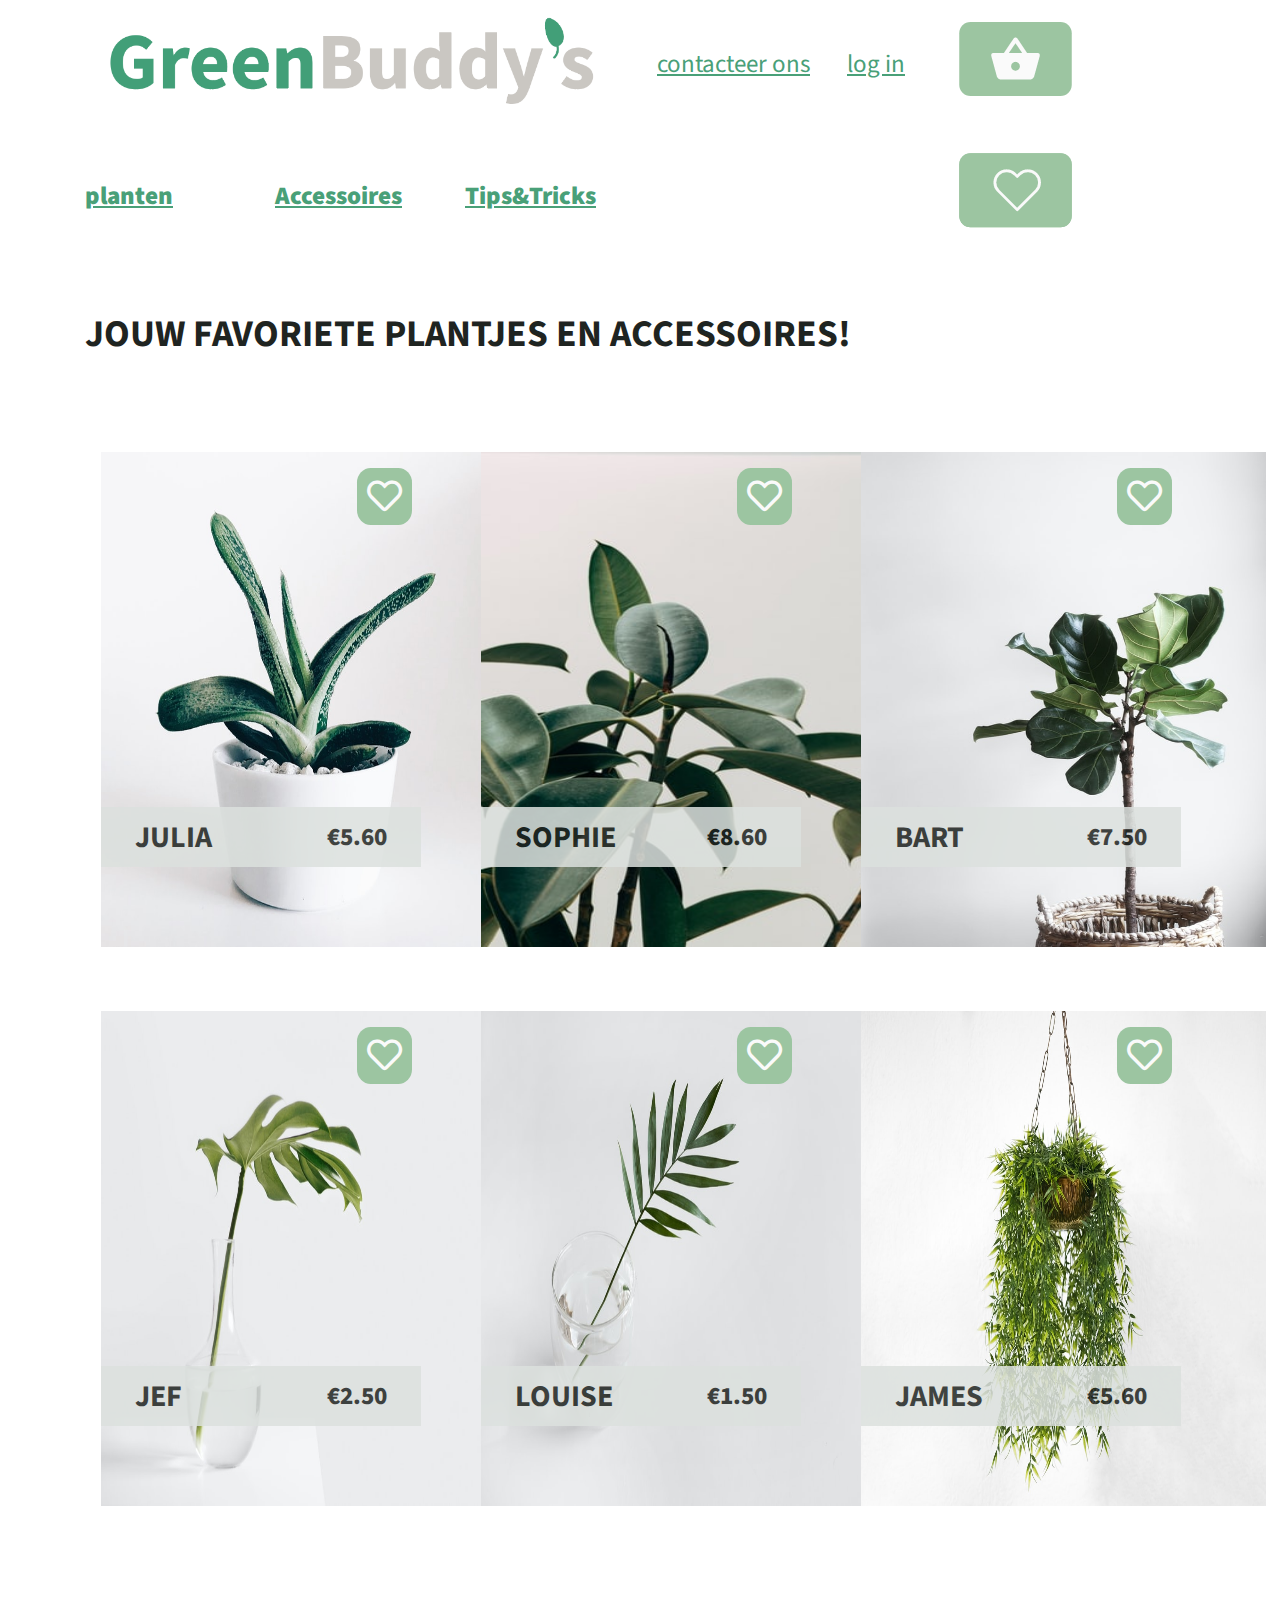
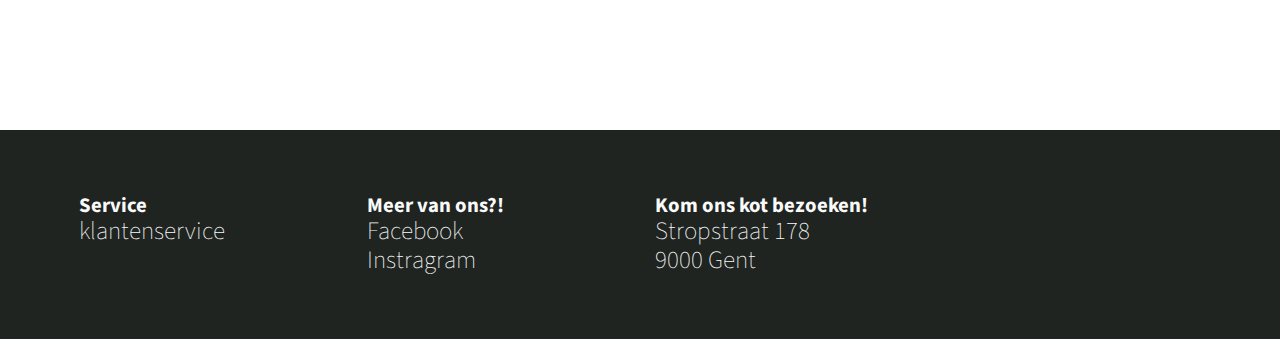
<file: assignments/assignment3/website/favo.html>
<!DOCTYPE html>
<html lang="nl">
<head>
    <meta charset="UTF-8">
    <meta name="viewport" content="width=device-width, initial-scale=1.0">
    <meta http-equiv="X-UA-Compatible" content="ie=edge">
    <link rel="stylesheet" href="https://use.fontawesome.com/releases/v5.5.0/css/all.css">
    <link rel="stylesheet" href="./css/style.css">
    <title>[BEERNAERT FEMKE] | [AVDa] | Opdracht 3</title>
</head>

<body>
    <header>
        <div class="container">
            <div class="row align-items-start">
                <div class="col-12 col-md-12 col-lg-6">
                    <a href="home.html">
                        <img class='logo' src="./pictures/logo.PNG" alt="my logo">
                    </a>
                    <div class="col-4 col-md-0">
                        <a  class="navigatie" href="menu.html">
                            <img src="./pictures/hamburger.PNG" alt="navigatie">
                        </a>
                    </div>
                </div>
                <div class="col-4 col-lg-2">
                   <a class="kleinnavi" href="#">
                       contacteer ons
                   </a> 
                </div>
                <div class="col-4 col-lg-1">
                    <a class="kleinnavi" href="#">
                        log in
                    </a>
                </div>
                <div class="col-4 col-lg-3">
                    <a href="#">
                        <img class='buttonheader' src="./pictures/winkelmand.PNG" alt="winkelmandje">
                    </a>
                </div>
            </div>
           <div class="row align-items-center">
                <div class="col-3 col-lg-2">
                    <a class="grootnavi" href="planten.html">
                        planten
                    </a>
                </div>
                <div class="col-3 col-lg-2">
                    <a class="grootnavi" href="#">
                        Accessoires
                    </a>
                </div>
                <div class="col-3 col-lg-2">
                    <a class="grootnavi" href="#">
                        Tips&Tricks
                    </a>
                </div>
                <div class="col-3 co-lg-6">
                    <a href="favo.html">
                        <img class='buttonheader1' src="./pictures/favorieten.PNG" alt="favorieten">
                    </a>
                </div>
            </div> 
        </div>
      
    </header>
    <main>
        <div class="container">
            <div class="row align-items-center">
                <div class="col-12">
                    <h2>JOUW FAVORIETE PLANTJES EN ACCESSOIRES!</h2>
                </div>
            </div>
            <div class="row justify-content-center align-items-center">
                <div class="col-12 col-md-6 col-lg-4">
                    <a href="#">
                        <img class="plantje" src="./pictures/plantje 1.jpg" alt="plantje1">
                    </a>
                    <div class="naam">
                        <h6>JULIA</h6>
                        <p>€5.60</p>
                    </div>
                    <a href="#">
                        <div class="favo">
                            <i class="far fa-heart"></i>
                        </div>
                    </a>
                </div>
                <div class="col-12 col-md-6 col-lg-4">
                    <img class="plantje" src="./pictures/plantje 2.jpg" alt="plantje2">
                    <div class="naam">
                        <h6>SOPHIE</h6>
                        <p>€8.60</p>
                    </div>
                    <div class="favo">
                        <i class="far fa-heart"></i>
                    </div>
                </div>
                <div class="col-12 col-md-6 col-lg-4">
                    <img class="plantje" src="./pictures/plantje3.jpg" alt="plantje3">
                    <div class="naam">
                        <h6>BART</h6>
                        <p>€7.50</p>
                    </div>
                    <div class="favo">
                        <i class="far fa-heart"></i>
                    </div>
                </div>
            </div>
            <div class="row justify-content-center align-items-center">
                <div class="col-12 col-md-6 col-lg-4">
                    <img class="plantje" src="./pictures/plantje4.jpg" alt="plantje4">
                    <div class="naam">
                        <h6>JEF</h6>
                        <p>€2.50</p>
                    </div>
                    <div class="favo">
                        <i class="far fa-heart"></i>
                    </div>
                </div>
                <div class="col-12 col-md-6 col-lg-4">
                    <img class="plantje" src="./pictures/plantje 5.jpg"  alt="plantje5">
                    <div class="naam">
                        <h6>LOUISE</h6>
                        <p>€1.50</p>
                    </div>
                    <div class="favo">
                        <i class="far fa-heart"></i>
                    </div>
                </div>
                <div class="col-12 col-md-6 col-lg-4">
                    <img class="plantje" src="./pictures/plantje 6.jpg" alt="plantje6">
                    <div class="naam">
                        <h6>JAMES</h6>
                        <p>€5.60</p>
                    </div>
                    <div class="favo">
                        <i class="far fa-heart"></i>
                    </div>
                </div>
            </div>
        </div>
    </main>
    <footer>
        <div class="container-fluid">
            <div class="row">
                <div class="col-3">
                    <h5>Service</h5>
                    <p>klantenservice</p>
                </div>
                <div class="col-3">
                    <h5>Meer van ons?!</h5>
                    <p>Facebook <br>
                       Instragram
                    </p>
                </div>
                <div class="col-6">
                    <h5>Kom ons kot bezoeken!</h5>
                    <p>Stropstraat 178 <br>
                        9000 Gent
                    </p>
                </div>
            </div>
        </div>
    </footer>
</body>
</file>
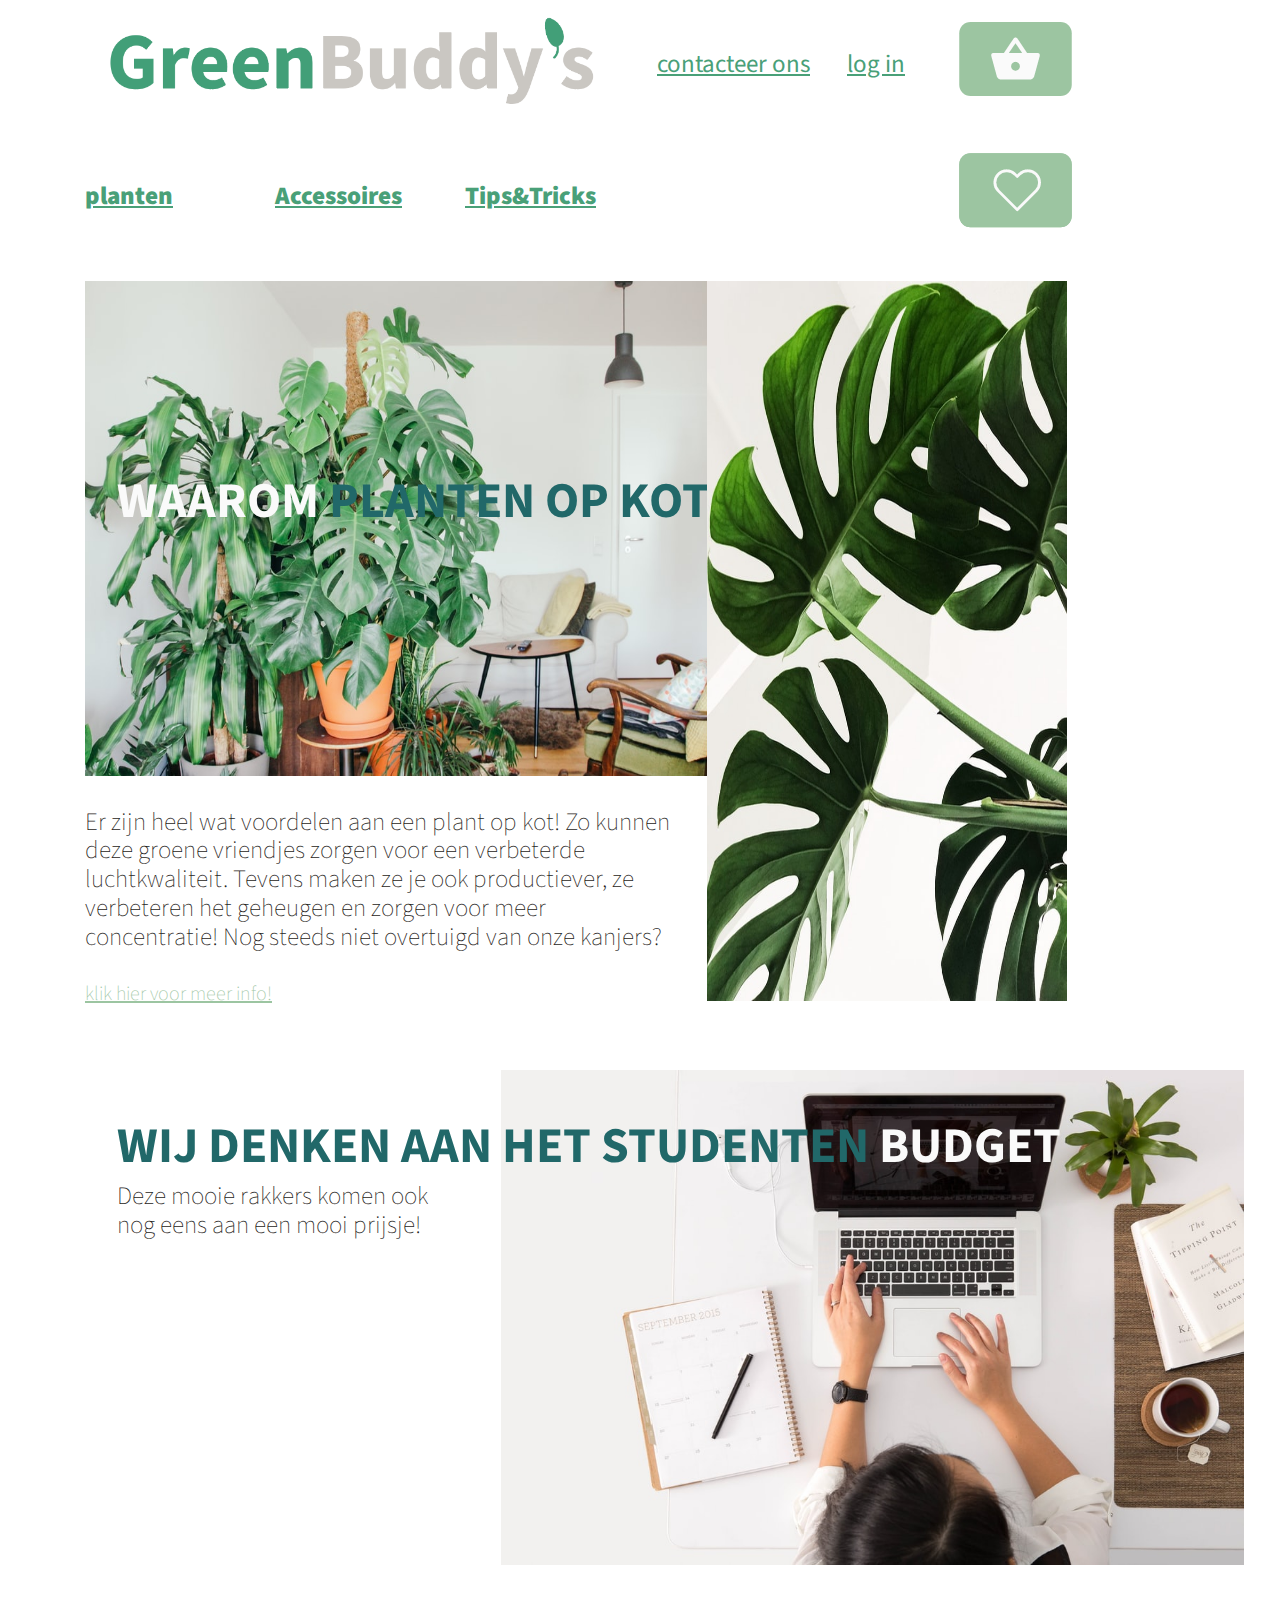
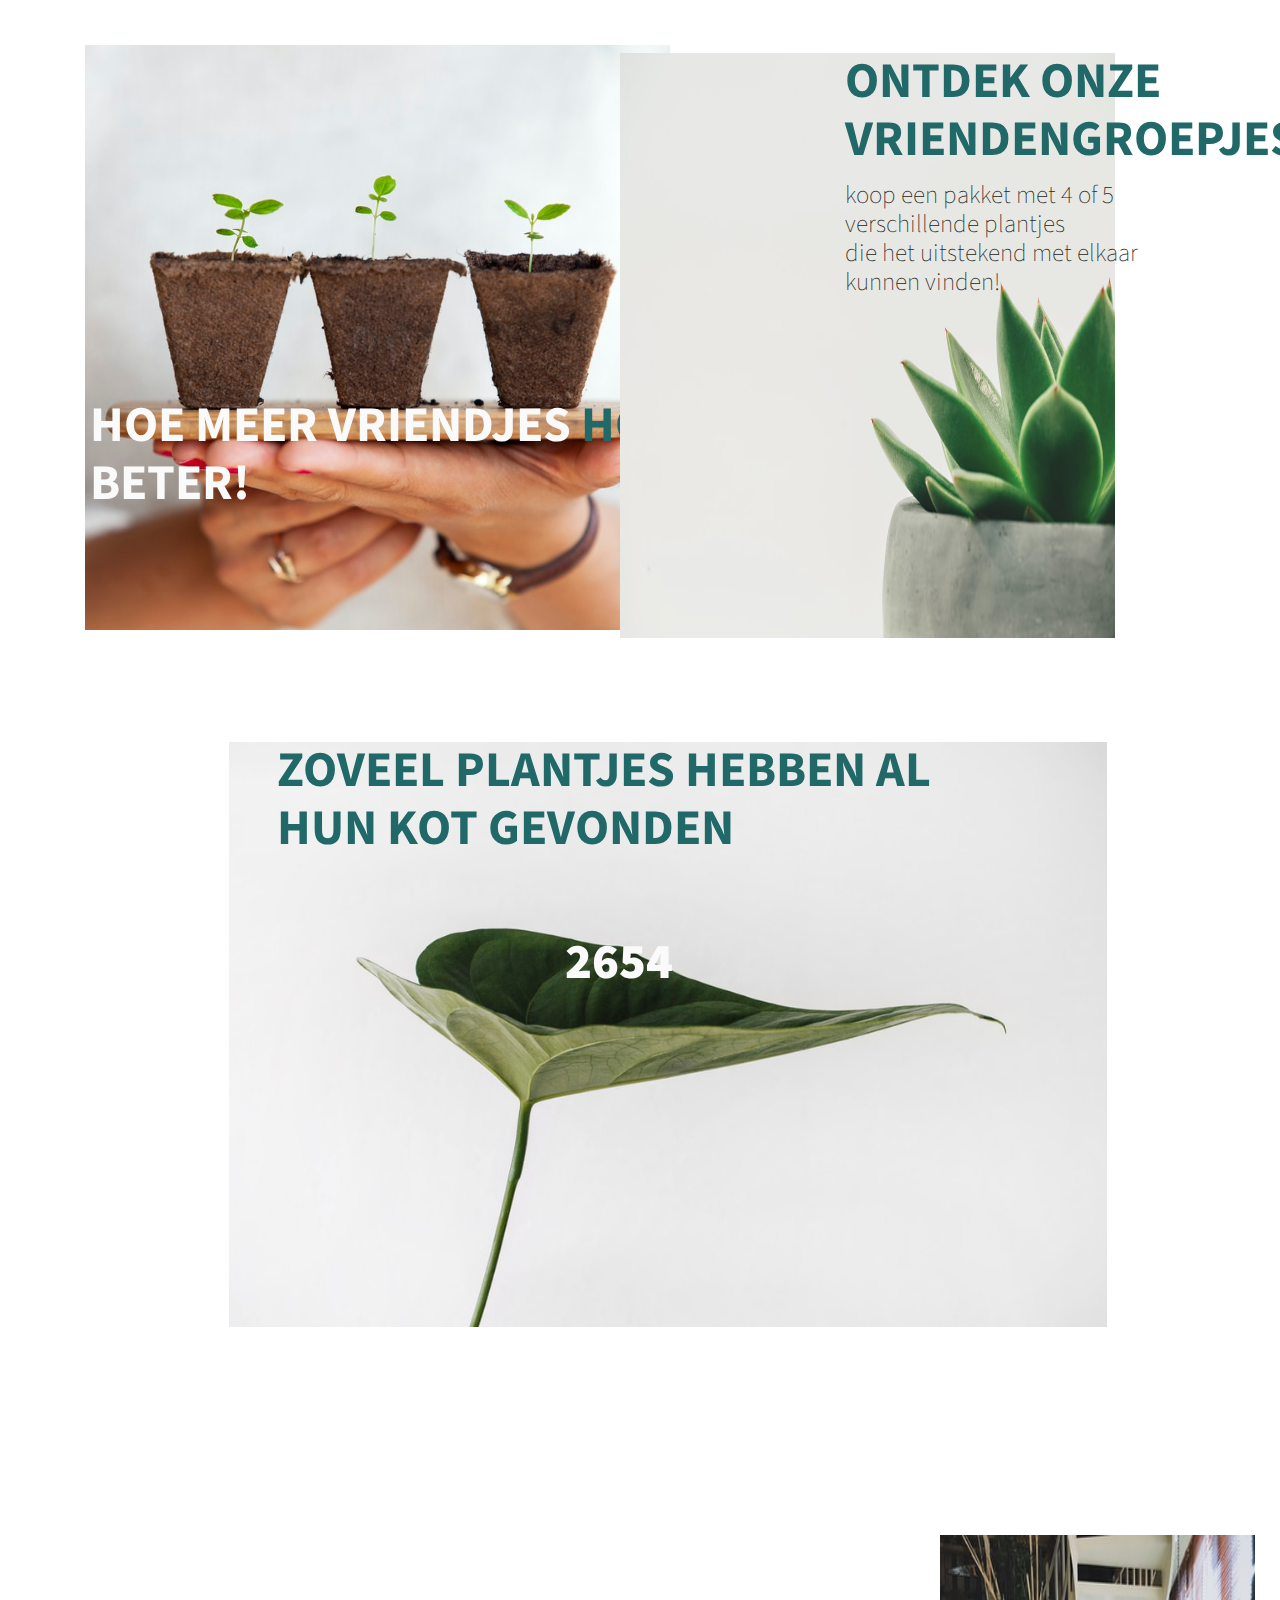
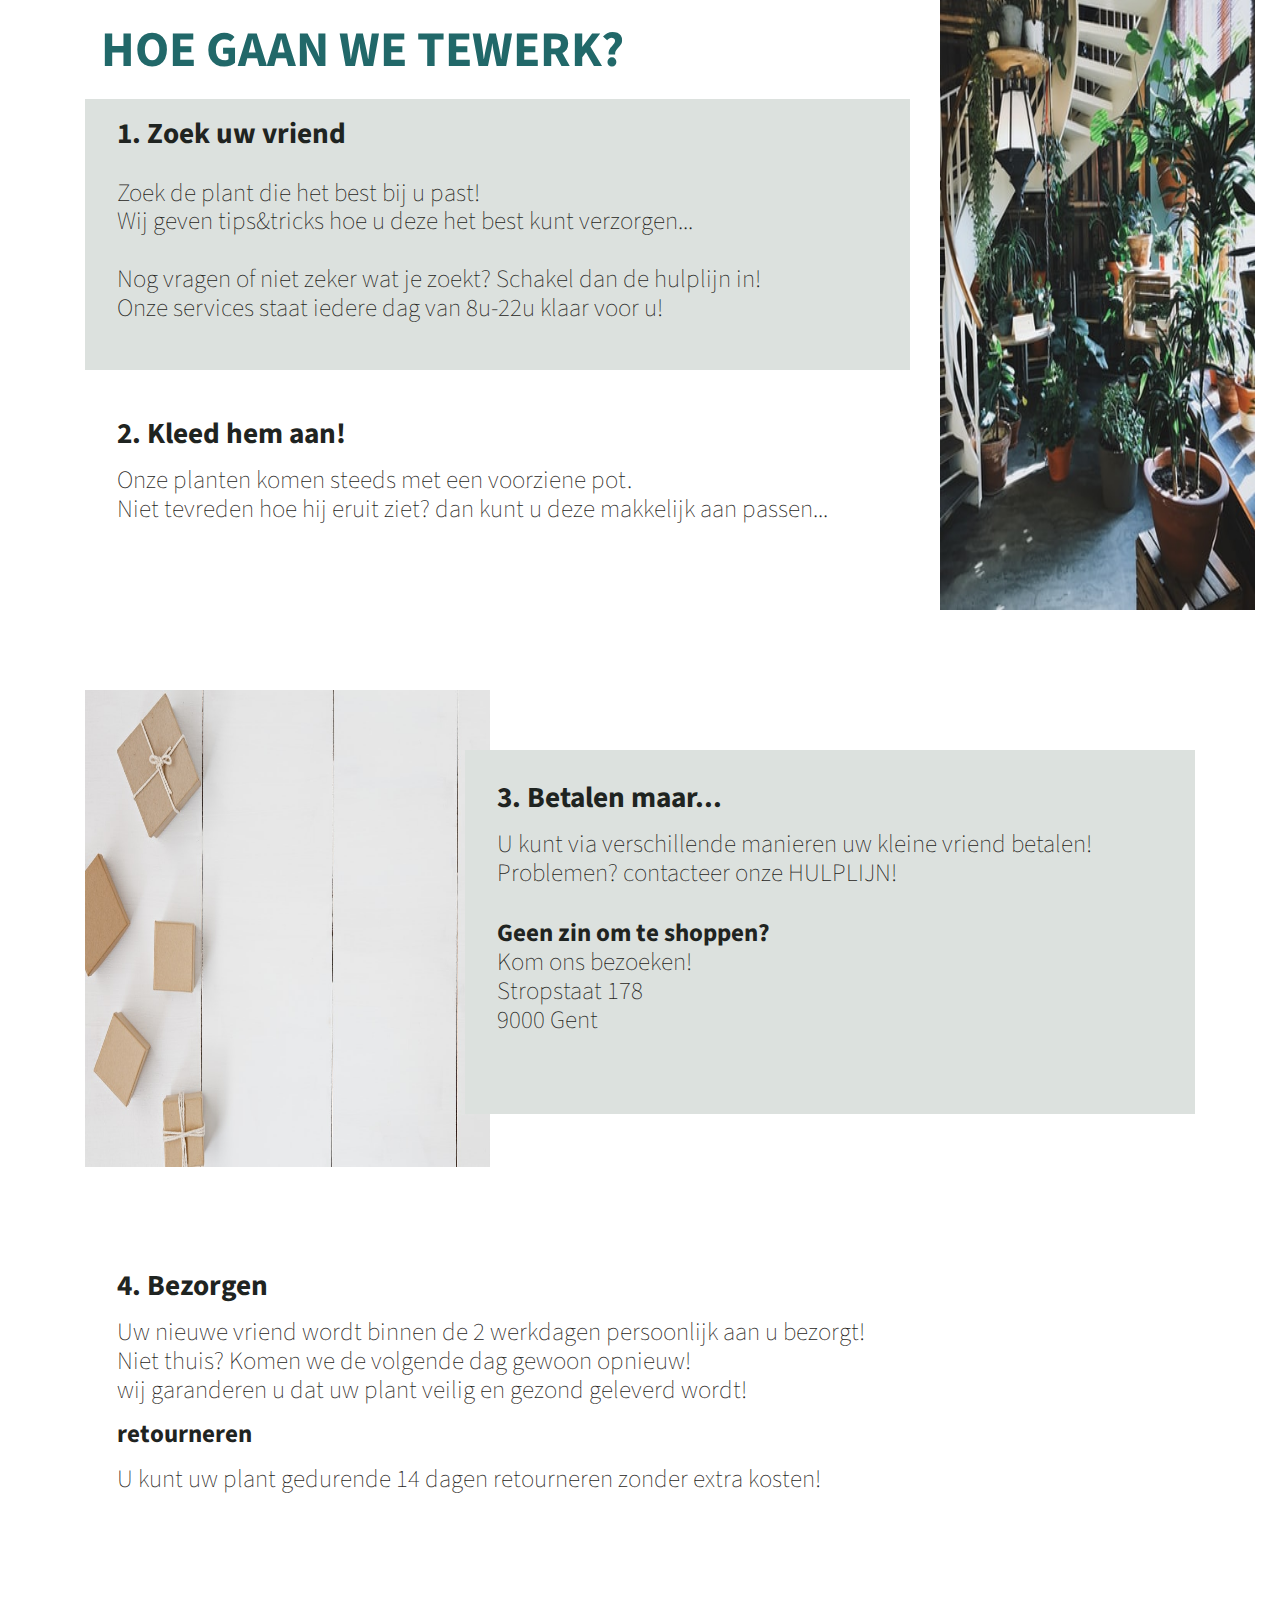
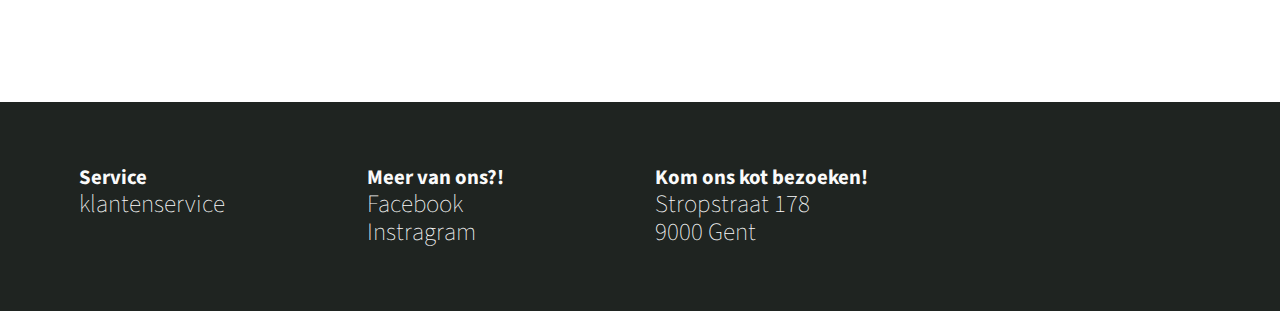
<file: assignments/assignment3/website/home.html>
<!DOCTYPE html>
<html lang="nl">
<head>
    <meta charset="UTF-8">
    <meta name="viewport" content="width=device-width, initial-scale=1.0">
    <meta http-equiv="X-UA-Compatible" content="ie=edge">
    <link rel="stylesheet" href="./css/style.css">
    <title>[BEERNAERT FEMKE] | [AVDa] | Opdracht 3</title>
</head>

<body>
    <header>
        <div class="container">
            <div class="row align-items-start">
                <div class="col-12 col-md-12 col-lg-6">
                    <a href="home.html">
                        <img class='logo' src="./pictures/logo.PNG" alt="my logo">
                    </a>
                    <div class="col-4 col-md-0">
                        <a  class="navigatie" href="menu.html">
                            <img src="./pictures/hamburger.PNG" alt="navigatie">
                        </a>
                    </div>
                </div>
                <div class="col-4 col-lg-2">
                   <a class="kleinnavi" href="#">
                       contacteer ons
                   </a> 
                </div>
                <div class="col-4 col-lg-1">
                    <a class="kleinnavi" href="#">
                        log in
                    </a>
                </div>
                <div class="col-4 col-lg-3">
                    <a href="#">
                        <img class='buttonheader' src="./pictures/winkelmand.PNG" alt="winkelmandje">
                    </a>
                </div>
            </div>
           <div class="row align-items-center">
                <div class="col-3 col-lg-2">
                    <a class="grootnavi" href="planten.html">
                        planten
                    </a>
                </div>
                <div class="col-3 col-lg-2">
                    <a class="grootnavi" href="#">
                        Accessoires
                    </a>
                </div>
                <div class="col-3 col-lg-2">
                    <a class="grootnavi" href="#">
                        Tips&Tricks
                    </a>
                </div>
                <div class="col-3 co-lg-6">
                    <a href="favo.html">
                        <img class='buttonheader1' src="./pictures/favorieten.PNG" alt="favorieten">
                    </a>
                </div>
            </div> 
        </div>
      
    </header>

    <main>
        <div class="container">
            <div class="row justify-content-center">
                <div class="col-12 col-md-8">
                    <div class="waarom">
                       <img src="./pictures/waarom.jpg" alt="achtergrond foto">
                       <h1><span>WAAROM</span> PLANTEN OP KOT?</h1>
                       <p>Er zijn heel wat voordelen aan een plant op kot!
                        Zo kunnen deze groene vriendjes zorgen voor een verbeterde luchtkwaliteit.
                        Tevens maken ze je ook productiever, ze verbeteren het geheugen
                        en zorgen voor meer concentratie!
                        Nog steeds niet overtuigd van onze kanjers?
                        </p>
                        <a href="#"> <div class="link"> klik hier voor meer info!</div> </a>
                    </div>
                </div>
                <div class="col-0 col-md-4">
                    <img class="waarom1" src="./pictures/waarom 1.jpg" alt="foto zijkant">
                </div>
            </div>
             <div class="row align-items-end">
                <div class="col-12">
                    <div class="student">
                        <img src="./pictures/student.jpg" alt="student">
                        <h1> WIJ DENKEN AAN HET STUDENTEN <span>BUDGET</span></h1>
                        <p> Deze mooie rakkers komen ook <br> 
                        nog eens aan een mooi prijsje!</p>
                    </div>
                </div>
            </div>
           <div class="row justify-content-around align-items-center">
                <div class="col-9 col-md-8">
                    <div class="meer">
                        <img src="./pictures/3plantjes.jpg" alt="3plantjes">
                        <h1> <span>HOE MEER VRIENDJES</span> HOE <span>BETER!</span></h1>
                    </div>
                </div>
                <div class="col-3 col-md-4">
                    <div class="ontdek">
                        <img  src="./pictures/morefriends.jpg" alt="morefriends">
                        <h1> ONTDEK ONZE <br> VRIENDENGROEPJES</h1>
                        <P>koop een pakket met 4 of 5 verschillende plantjes <br>
                        die  het uitstekend met  elkaar kunnen vinden!</P>

                    </div>
                    
                </div>
            </div>
            <div class="row align-items-center">
                <div class="col-12">
                    <div class="zoveel">
                        <img src="./pictures/zoveel.jpg" alt="zoveel">
                        <h1>ZOVEEL PLANTJES HEBBEN AL <br>HUN KOT GEVONDEN</h1>
                        <p>2654</p>
                    </div>
                </div>
            </div>
            <div class="row justify-content-around align-items-center">
                <div class="col-12 col-md-9">
                    <h1 class="hoe"> HOE GAAN WE TEWERK?</h1>
                    <h3>1. Zoek uw vriend</h3> <br>
                    <div class="zoekvriend">
                        <p > 
                            Zoek de plant die het best bij u past! <br>
                            Wij geven tips&tricks hoe u  deze het best kunt verzorgen... <br>
                            <br>
                            Nog vragen of niet zeker wat je zoekt? Schakel dan de hulplijn in! <br>
                            Onze services staat iedere dag van 8u-22u klaar voor u!</p>
                    </div>
                    <h3 class="kleed">2. Kleed hem aan!</h3>
                    <div class="kleedp">
                        <p> Onze planten komen steeds met een voorziene pot. <br>
                            Niet tevreden hoe hij eruit ziet? dan kunt u deze makkelijk aan passen...</p>
                    </div>
                </div>
                <div class="col-3">
                    <img class="werk" src="./pictures/werk.jpg" alt="afbeelding">
                </div>
            </div>
            <div class="row justify-content-around align-items-center">
                <div class="col-4">
                    <img class="box" src="./pictures/box.jpg" alt="boxes">
                </div>
                <div class="col-12 col-md-8">
                    <h3 class="betalen">3. Betalen maar...</h3>
                    <div class="betalenp">
                        <p>U kunt via verschillende manieren uw kleine vriend betalen! <br>
                            Problemen? contacteer onze HULPLIJN! 
                        </p>
                    <div class="shoppen">
                        <h4>Geen zin om te shoppen?</h4>
                        <p>Kom ons bezoeken! <br>
                            Stropstaat 178 <br>
                            9000 Gent
                        </p>
                    </div>
        

                    </div>
                </div>
            </div>
            <div class="row align-items-start">
                <div class="col-12">
                    <h3>4. Bezorgen</h3>
                    <p class="bezorgenp">
                        Uw nieuwe vriend wordt binnen de 2 werkdagen persoonlijk aan u bezorgt! <br>
                        Niet thuis? Komen we de volgende dag gewoon opnieuw! <br>
                        wij garanderen u dat uw plant veilig en gezond geleverd wordt!
                    </p>
                    <div class="retour">
                        <h4>retourneren</h4>
                        <p>U kunt uw plant gedurende 14 dagen retourneren zonder extra kosten! </p>
                    </div>
                </div>
            </div>
        </div>
    </main>

    <footer>
        <div class="container-fluid">
            <div class="row">
                <div class="col-4 col-md-3">
                    <h5>Service</h5>
                    <p>klantenservice</p>
                </div>
                <div class="col-4 col-md-3">
                    <h5>Meer van ons?!</h5>
                    <p>Facebook <br>
                       Instragram
                    </p>
                </div>
                <div class="col-4 col-md-3">
                    <h5>Kom ons kot bezoeken!</h5>
                    <p>Stropstraat 178 <br>
                        9000 Gent
                    </p>
                </div>
            </div>
        </div>
    </footer>
 


</body>
</html>
</file>
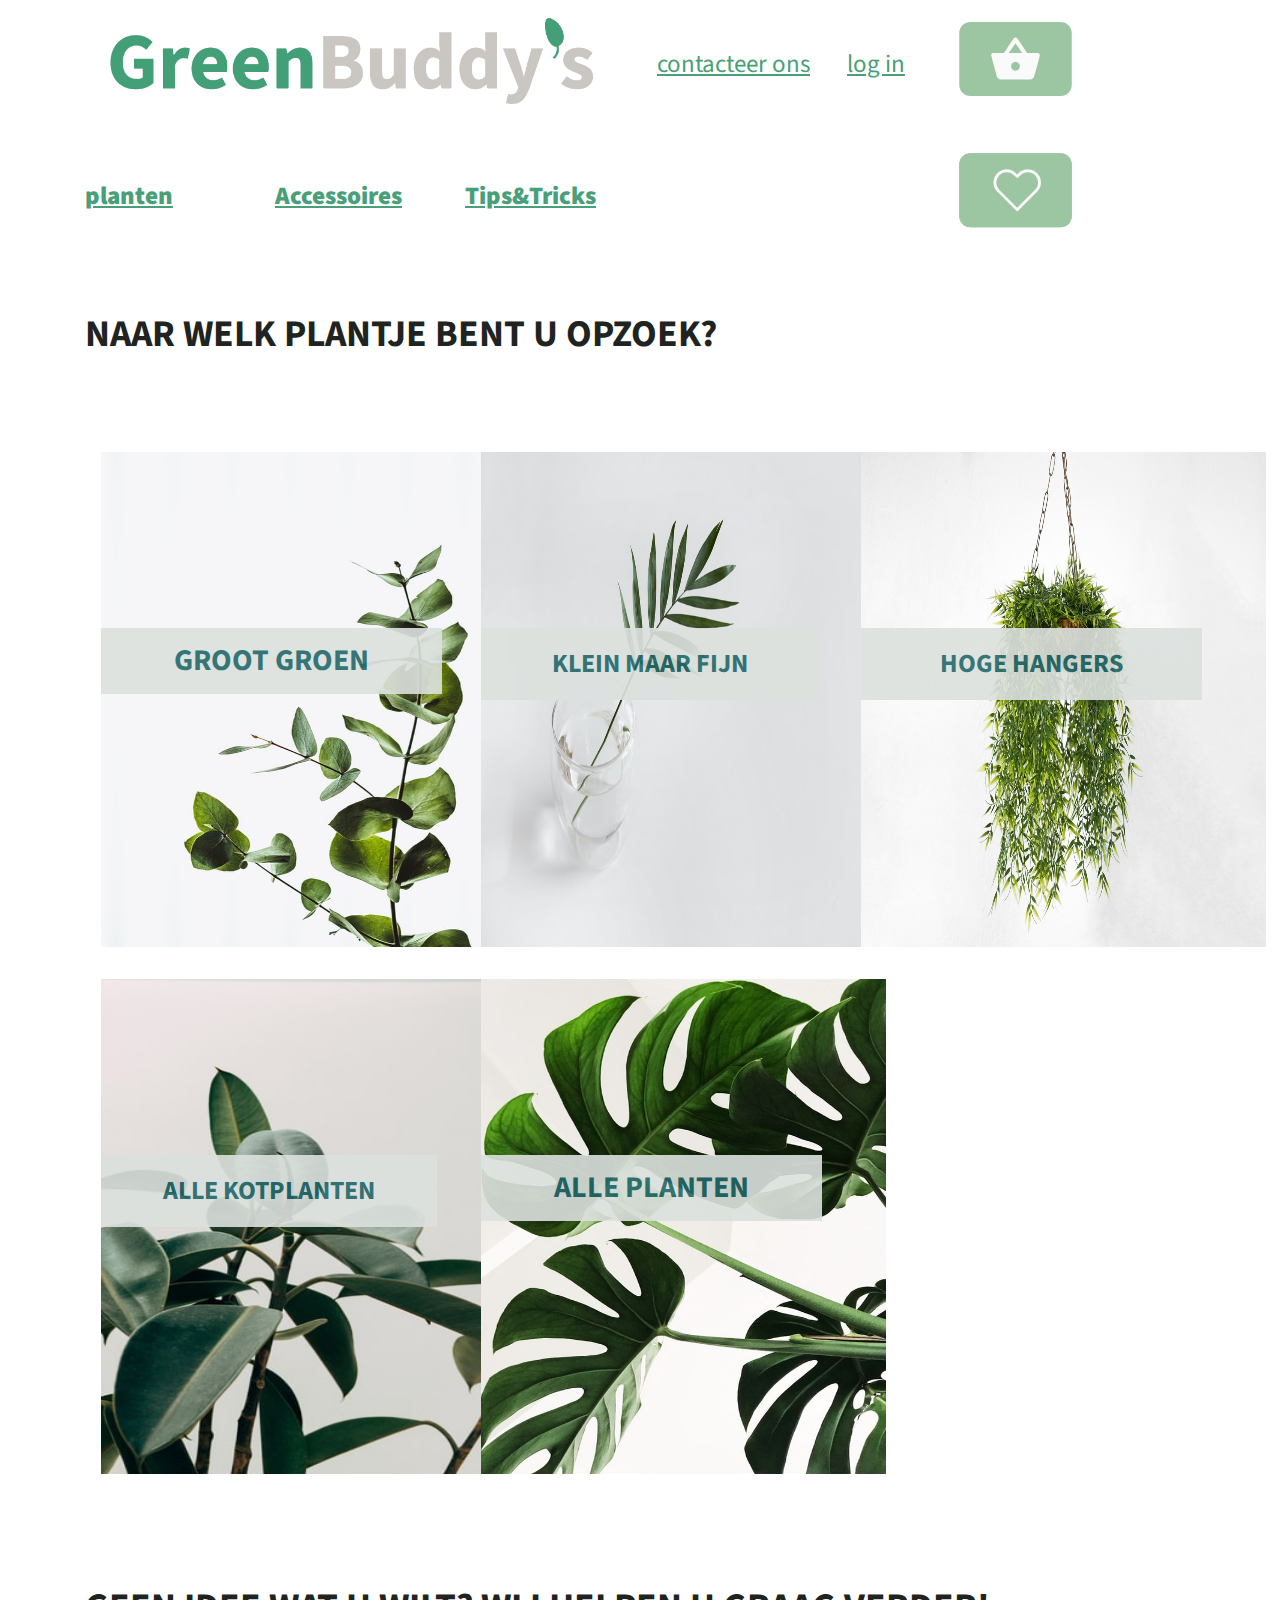
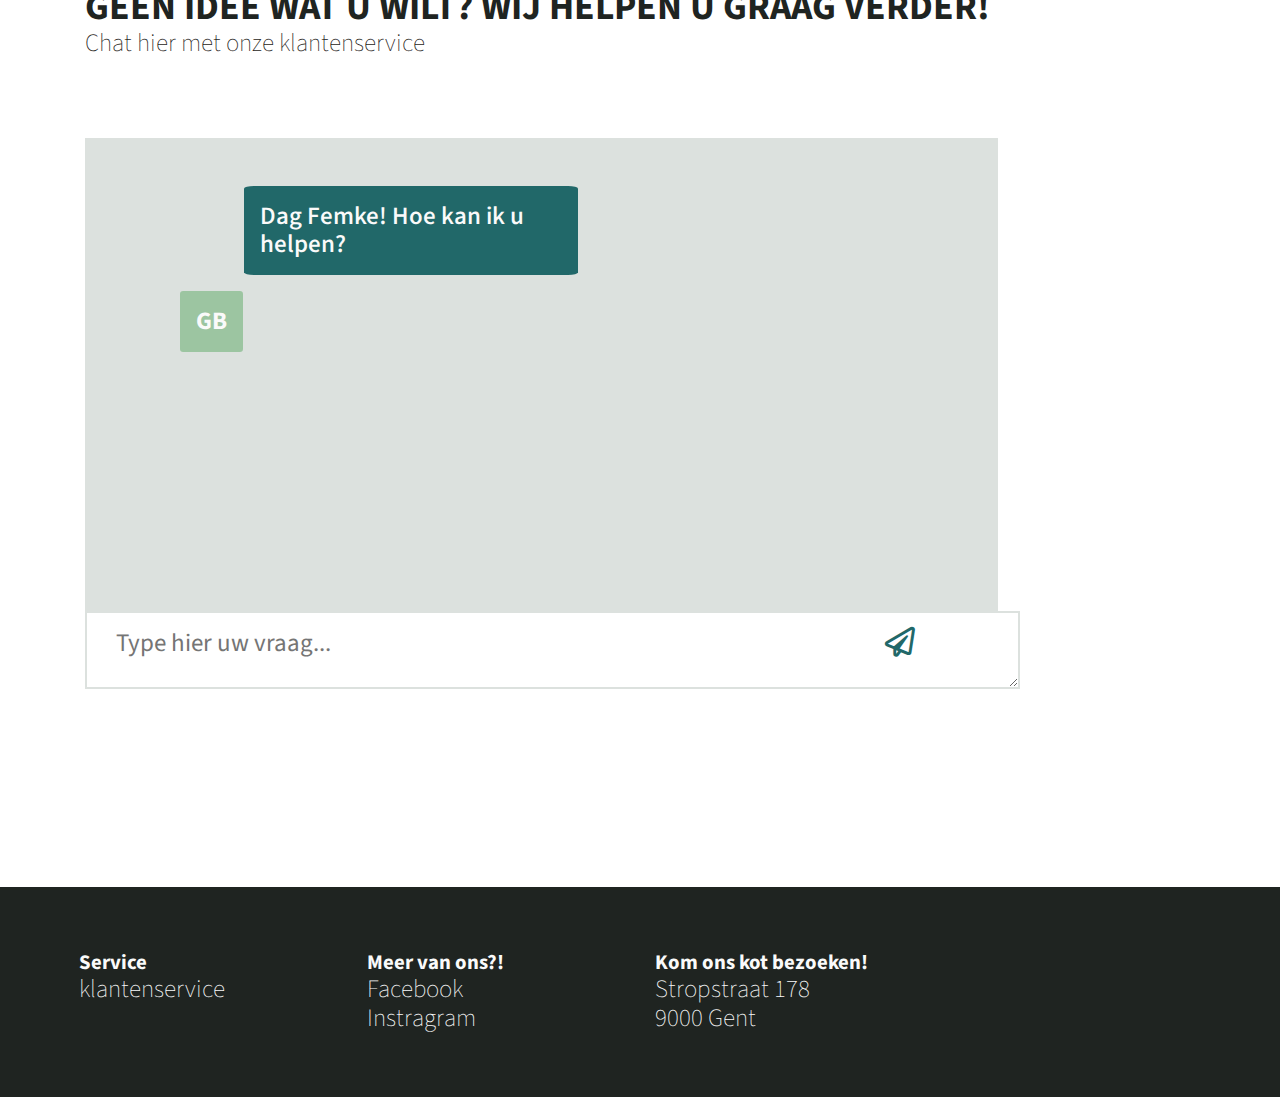
<file: assignments/assignment3/website/planten.html>
<!DOCTYPE html>
<html lang="nl">
<head>
    <meta charset="UTF-8">
    <meta name="viewport" content="width=device-width, initial-scale=1.0">
    <meta http-equiv="X-UA-Compatible" content="ie=edge">
    <link rel="stylesheet" href="https://use.fontawesome.com/releases/v5.5.0/css/all.css">
    <link rel="stylesheet" href="./css/style.css">
    <title>[BEERNAERT FEMKE] | [AVDa] | Opdracht 3</title>
</head>

<body>
    <header>
        <div class="container">
            <div class="row align-items-start">
                <div class="col-12 col-md-12 col-lg-6">
                    <a href="home.html">
                        <img class='logo' src="./pictures/logo.PNG" alt="my logo">
                    </a>
                    <div class="col-4 col-md-0">
                        <a  class="navigatie" href="menu.html">
                            <img src="./pictures/hamburger.PNG" alt="navigatie">
                        </a>
                    </div>
                </div>
                <div class="col-4 col-lg-2">
                   <a class="kleinnavi" href="#">
                       contacteer ons
                   </a> 
                </div>
                <div class="col-4 col-lg-1">
                    <a class="kleinnavi" href="#">
                        log in
                    </a>
                </div>
                <div class="col-4 col-lg-3">
                    <a href="#">
                        <img class='buttonheader' src="./pictures/winkelmand.PNG" alt="winkelmandje">
                    </a>
                </div>
            </div>
           <div class="row align-items-center">
                <div class="col-3 col-lg-2">
                    <a class="grootnavi" href="planten.html">
                        planten
                    </a>
                </div>
                <div class="col-3 col-lg-2">
                    <a class="grootnavi" href="#">
                        Accessoires
                    </a>
                </div>
                <div class="col-3 col-lg-2">
                    <a class="grootnavi" href="#">
                        Tips&Tricks
                    </a>
                </div>
                <div class="col-3 co-lg-6">
                    <a href="favo.html">
                        <img class='buttonheader1' src="./pictures/favorieten.PNG" alt="favorieten">
                    </a>
                </div>
            </div> 
        </div>
      
    </header>
    <main>
        <div class="container">
            <div class="row">
                <div class="col-12">
                    <h2>NAAR WELK PLANTJE BENT U OPZOEK?</h2>
                </div>
            </div>
            <div class="row justify-content-center align-items-center">
                <div class="col-12 col-md-6 col-lg-4">
                    <img class="plantje2" src="./pictures/grootgroen.jpg" alt="grootgroen">
                    <div class="titel">
                        <h6>GROOT GROEN</h6>
                    </div>
                </div>
                <div class="col-12 col-md-6 col-lg-4">
                    <img class="plantje2" src="./pictures/plantje 5.jpg" alt="klein maar fijn">
                    <div class="titel2">
                        <h6>KLEIN MAAR FIJN</h6>
                    </div>
                </div>
                <div class="col-12 col-md-6 col-lg-4">
                    <img class="plantje2" src="./pictures/plantje 6.jpg" alt="hoge hangers">
                    <div class="titel3">
                        <h6>HOGE HANGERS</h6>
                    </div>
                </div>
            </div>
            <div class="row">
                <div class="col-12 col-md-6 col-lg-4">
                    <a href="#">
                        <img class="plantje2" src="./pictures/plantje 2.jpg" alt="alle kotplanten">
                    </a>
                    <div class="titel4">
                        <h6>ALLE KOTPLANTEN</h6>
                    </div>
                </div>
                <div class="col-12 col-md-6 col-lg-4">
                    <img class="plantje2" src="./pictures/waarom 1.jpg" alt="alle planten">
                    <div class="titel">
                        <h6>ALLE PLANTEN</h6>
                    </div>
                </div>
            </div>
            <div class="row">
                <div class="col-12">
                    <div class="idee">
                        <h2>GEEN IDEE WAT U WILT? WIJ HELPEN U GRAAG VERDER!</h2>
                        <p>Chat hier met onze klantenservice</p>
                    </div>
                </div>
            </div>
            <div class="row">
                <div class="col-12">
                    <div class="chat">
                        <div class="col-10">
                            <p>Dag Femke! Hoe kan ik u helpen?</p>
                        </div>
                        <div class="col-2">
                            <p>GB</p>
                        </div>
                    </div>
                </div>
            </div>
            <div class="row">
                <div class="col-10">
                    <form action="/my-handling-form-page" method="post">
                        <div class="button">
                            <a href="#">
                              <i class="far fa-paper-plane"></i>
                            </a>
                         </div>
                        <div>
                            <textarea id="msg" name="user_message" placeholder="Type hier uw vraag..."></textarea>
                        </div>
                       
                    </form>
                </div>
            </div>
        </div>
    </main>
    
    <footer>
        <div class="container-fluid">
            <div class="row">
                <div class="col-3">
                    <h5>Service</h5>
                    <p>klantenservice</p>
                </div>
                <div class="col-3">
                    <h5>Meer van ons?!</h5>
                    <p>Facebook <br>
                       Instragram
                    </p>
                </div>
                <div class="col-6">
                    <h5>Kom ons kot bezoeken!</h5>
                    <p>Stropstraat 178 <br>
                        9000 Gent
                    </p>
                </div>
            </div>
        </div>
    </footer>
</body>
</file>
<file: assignments/assignment3/website/css/style.css>
@import url('https://fonts.googleapis.com/css2?family=Source+Sans+Pro:wght@200;300;400;600;700;900&display=swap');
@import './normalize.css';
@import './grid.min.css';
@import './variables.css';

@import './main.css';
</file>
